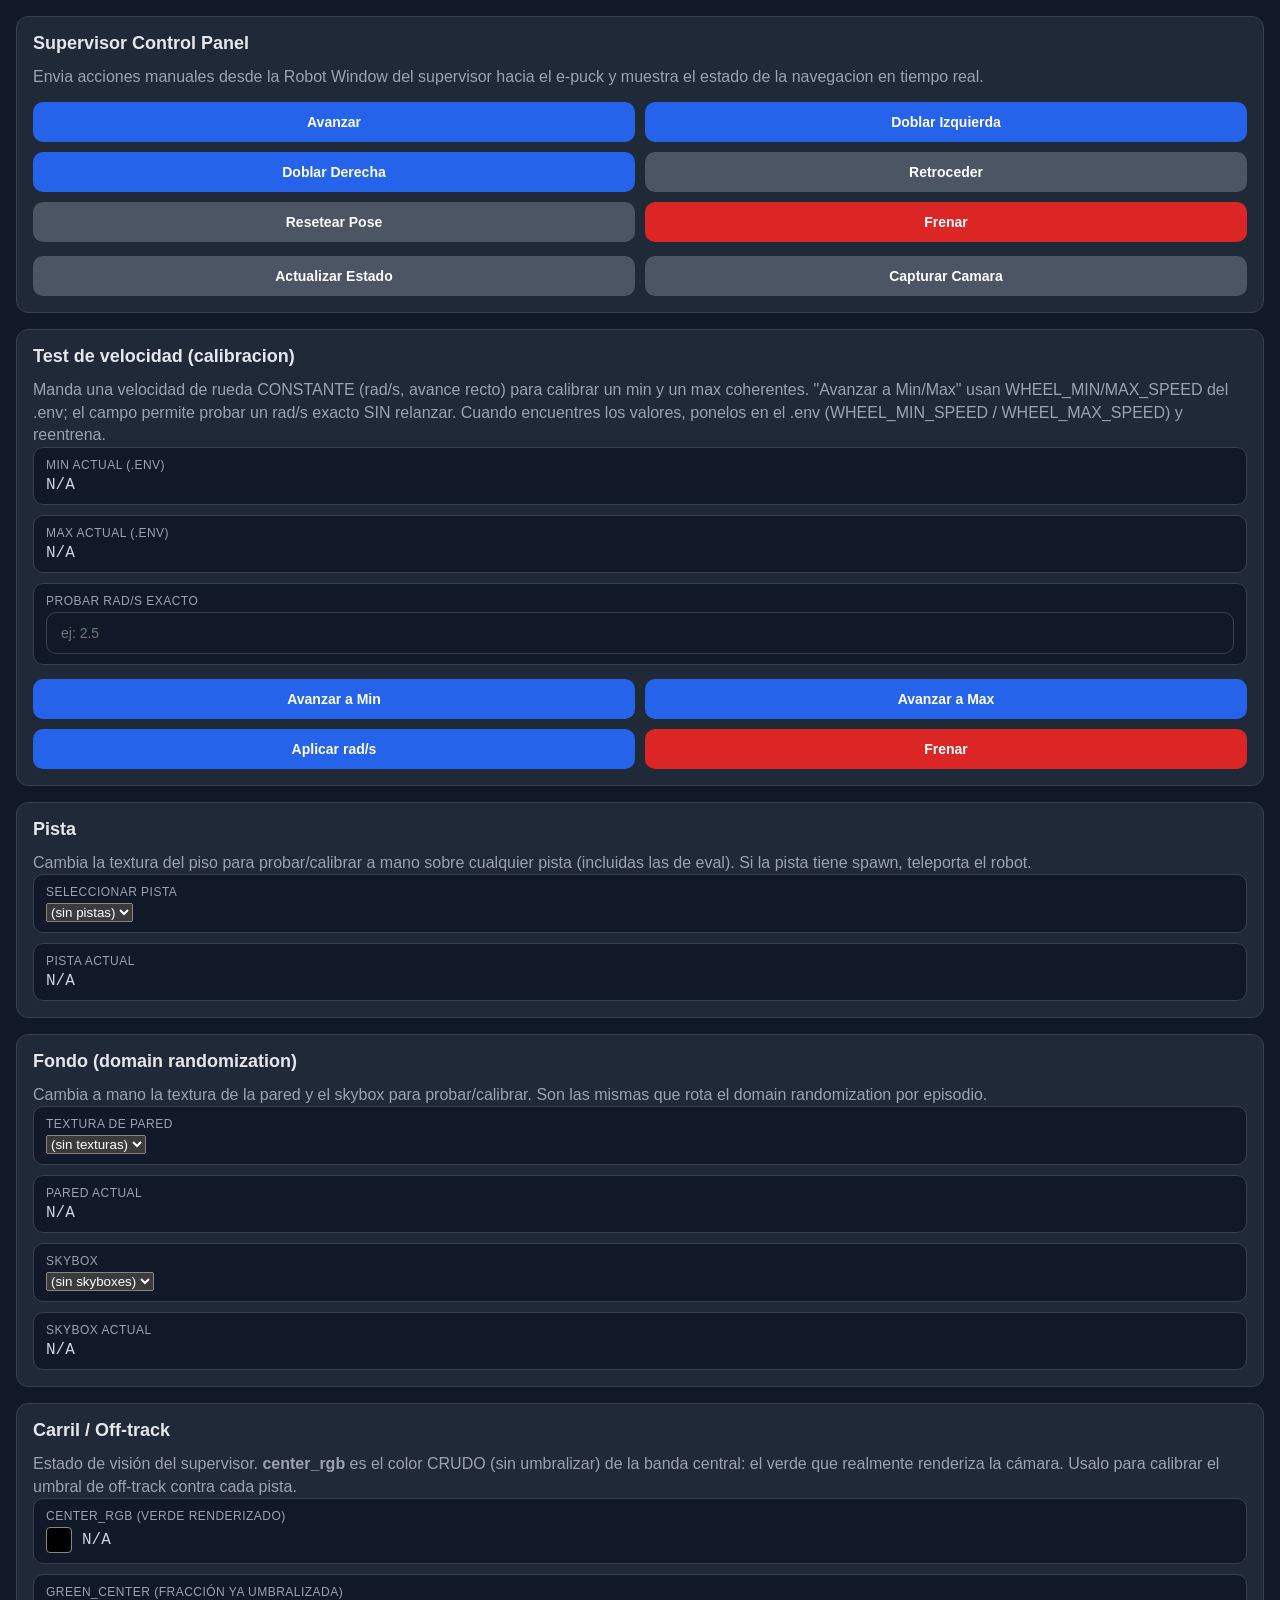
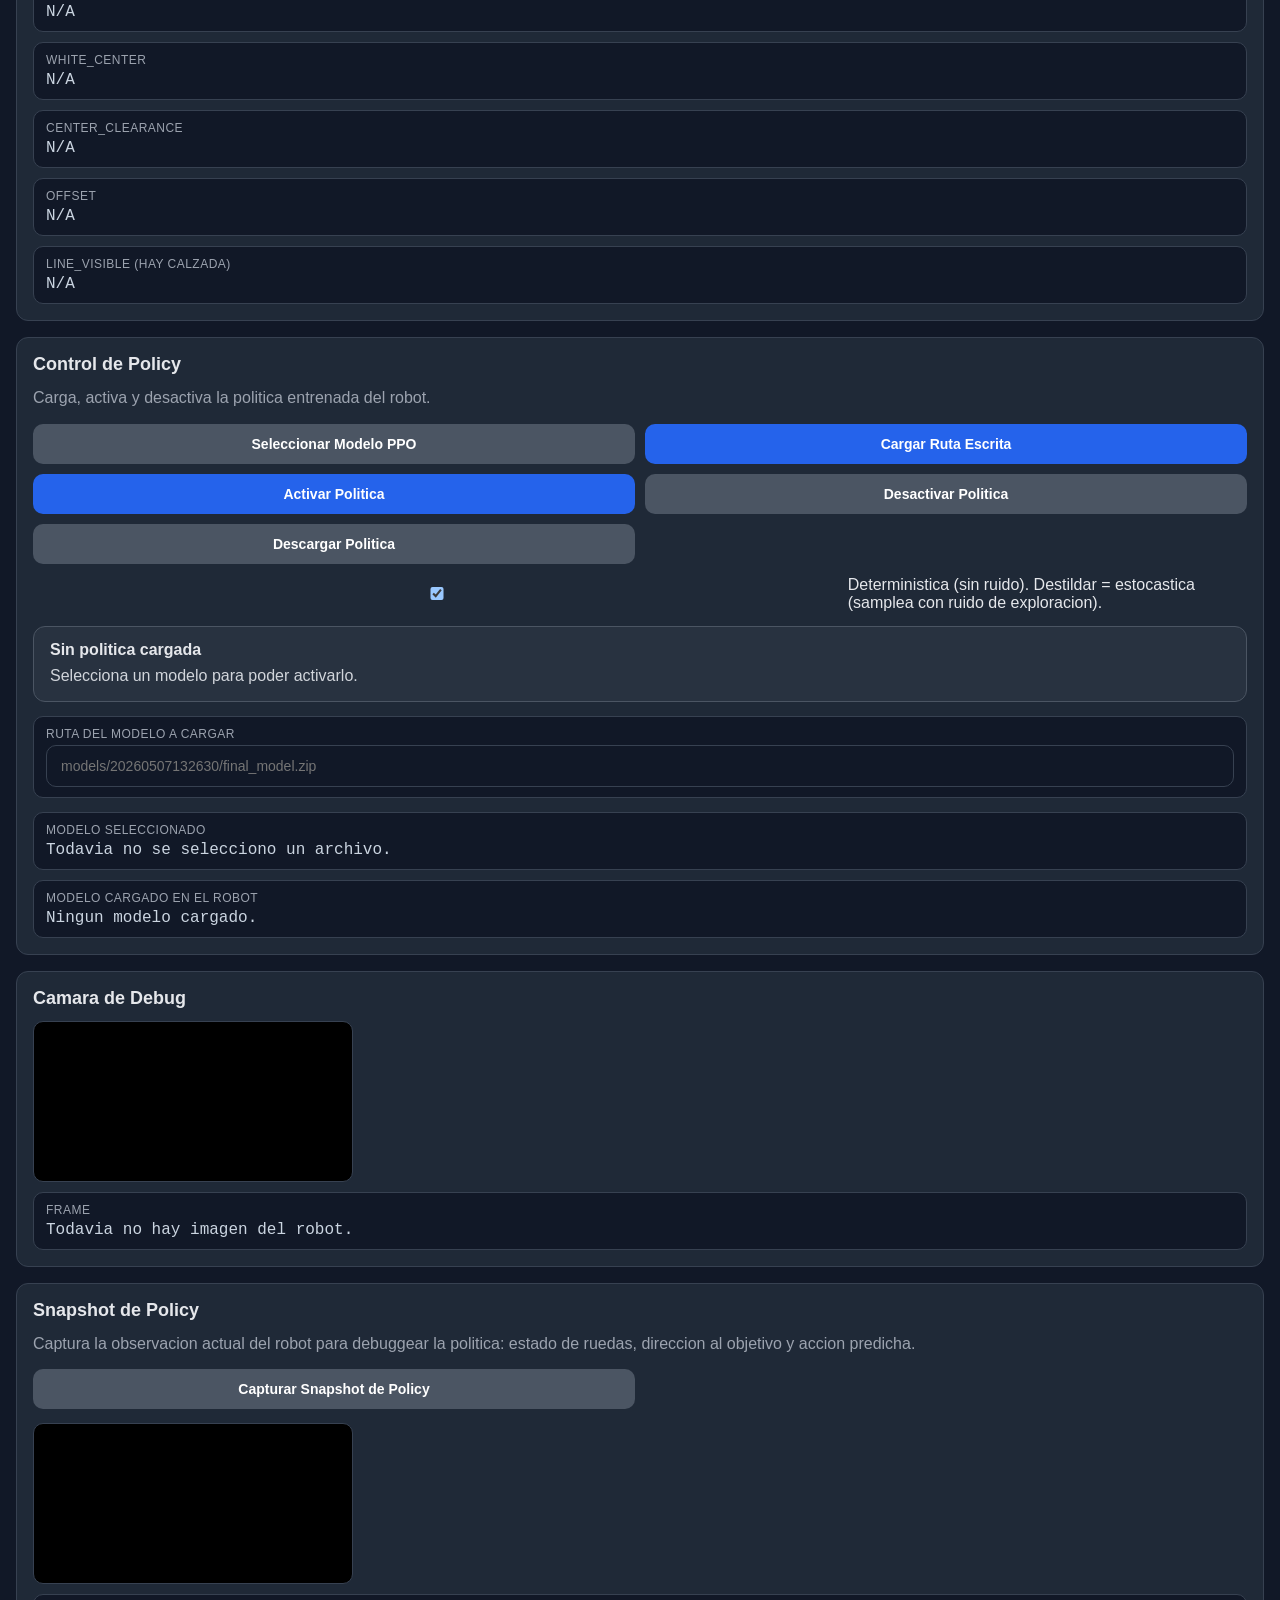
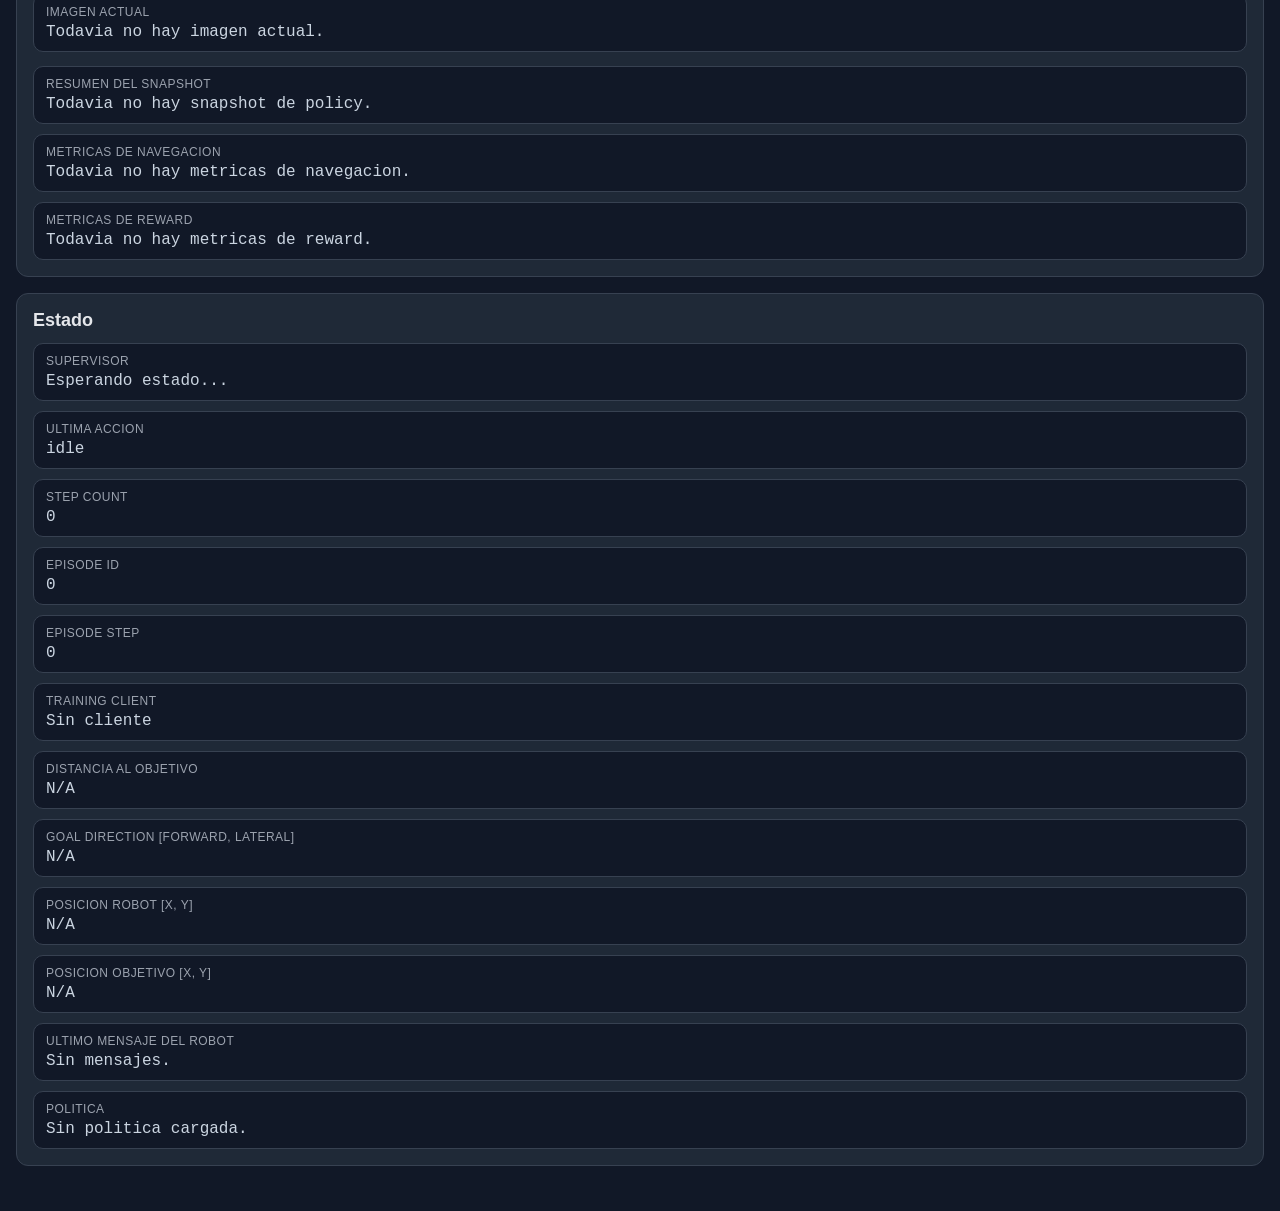
<file: plugins/robot_windows/supervisor_window/supervisor_window.html>
<!doctype html>
<html lang="en">
  <head>
    <meta charset="utf-8" />
    <meta name="viewport" content="width=device-width, initial-scale=1.0" />
    <title>Supervisor Controls</title>
    <link rel="stylesheet" href="supervisor_window.css" />
    <script type="module" src="supervisor_window.js"></script>
  </head>
  <body>
    <div class="layout">
      <section class="card">
        <h1>Supervisor Control Panel</h1>
        <p>
          Envia acciones manuales desde la Robot Window del supervisor hacia el
          e-puck y muestra el estado de la navegacion en tiempo real.
        </p>
        <div class="button-grid">
          <button id="forward">Avanzar</button>
          <button id="left">Doblar Izquierda</button>
          <button id="right">Doblar Derecha</button>
          <button id="backward" class="secondary">Retroceder</button>
          <button id="reset-pose" class="secondary">Resetear Pose</button>
          <button id="stop" class="danger">Frenar</button>
        </div>
        <div class="button-grid">
          <button id="refresh-state" class="secondary">
            Actualizar Estado
          </button>
          <button id="capture-frame" class="secondary">Capturar Camara</button>
        </div>
      </section>

      <section class="card">
        <h2>Test de velocidad (calibracion)</h2>
        <p>
          Manda una velocidad de rueda CONSTANTE (rad/s, avance recto) para calibrar
          un min y un max coherentes. "Avanzar a Min/Max" usan WHEEL_MIN/MAX_SPEED del
          .env; el campo permite probar un rad/s exacto SIN relanzar. Cuando encuentres
          los valores, ponelos en el .env (WHEEL_MIN_SPEED / WHEEL_MAX_SPEED) y reentrena.
        </p>
        <div class="status-grid">
          <div class="status-row">
            <span class="label">Min actual (.env)</span>
            <code id="wheel-min">N/A</code>
          </div>
          <div class="status-row">
            <span class="label">Max actual (.env)</span>
            <code id="wheel-max">N/A</code>
          </div>
          <div class="status-row">
            <span class="label">Probar rad/s exacto</span>
            <input id="test-speed-input" type="number" step="0.1" min="0"
                   placeholder="ej: 2.5" />
          </div>
        </div>
        <div class="button-grid">
          <button id="test-speed-min">Avanzar a Min</button>
          <button id="test-speed-max">Avanzar a Max</button>
          <button id="test-speed-apply">Aplicar rad/s</button>
          <button id="test-speed-stop" class="danger">Frenar</button>
        </div>
      </section>

      <section class="card">
        <h2>Pista</h2>
        <p>
          Cambia la textura del piso para probar/calibrar a mano sobre cualquier
          pista (incluidas las de eval). Si la pista tiene spawn, teleporta el robot.
        </p>
        <div class="status-grid">
          <div class="status-row">
            <span class="label">Seleccionar pista</span>
            <select id="track-select">
              <option value="">(sin pistas)</option>
            </select>
          </div>
          <div class="status-row">
            <span class="label">Pista actual</span>
            <code id="current-track">N/A</code>
          </div>
        </div>
      </section>

      <section class="card">
        <h2>Fondo (domain randomization)</h2>
        <p>
          Cambia a mano la textura de la pared y el skybox para probar/calibrar. Son
          las mismas que rota el domain randomization por episodio.
        </p>
        <div class="status-grid">
          <div class="status-row">
            <span class="label">Textura de pared</span>
            <select id="wall-select">
              <option value="">(sin texturas)</option>
            </select>
          </div>
          <div class="status-row">
            <span class="label">Pared actual</span>
            <code id="current-wall">N/A</code>
          </div>
          <div class="status-row">
            <span class="label">Skybox</span>
            <select id="skybox-select">
              <option value="">(sin skyboxes)</option>
            </select>
          </div>
          <div class="status-row">
            <span class="label">Skybox actual</span>
            <code id="current-skybox">N/A</code>
          </div>
        </div>
      </section>

      <section class="card">
        <h2>Carril / Off-track</h2>
        <p>
          Estado de visión del supervisor. <strong>center_rgb</strong> es el color
          CRUDO (sin umbralizar) de la banda central: el verde que realmente renderiza
          la cámara. Usalo para calibrar el umbral de off-track contra cada pista.
        </p>
        <div class="status-grid">
          <div class="status-row">
            <span class="label">center_rgb (verde renderizado)</span>
            <div style="display: flex; align-items: center; gap: 10px">
              <span
                id="lane-rgb-swatch"
                style="
                  width: 26px;
                  height: 26px;
                  border-radius: 4px;
                  border: 1px solid #888;
                  background: #000;
                  display: inline-block;
                "></span>
              <code id="lane-rgb">N/A</code>
            </div>
          </div>
          <div class="status-row">
            <span class="label">green_center (fracción ya umbralizada)</span>
            <code id="lane-green-center">N/A</code>
          </div>
          <div class="status-row">
            <span class="label">white_center</span>
            <code id="lane-white-center">N/A</code>
          </div>
          <div class="status-row">
            <span class="label">center_clearance</span>
            <code id="lane-clearance">N/A</code>
          </div>
          <div class="status-row">
            <span class="label">offset</span>
            <code id="lane-offset">N/A</code>
          </div>
          <div class="status-row">
            <span class="label">line_visible (hay calzada)</span>
            <code id="lane-line-visible">N/A</code>
          </div>
        </div>
      </section>

      <section class="card">
        <h2>Control de Policy</h2>
        <p>Carga, activa y desactiva la politica entrenada del robot.</p>
        <div class="button-grid">
          <button id="select-policy-model" class="secondary">
            Seleccionar Modelo PPO
          </button>
          <button id="load-policy-from-path">Cargar Ruta Escrita</button>
          <button id="enable-policy">Activar Politica</button>
          <button id="disable-policy" class="secondary">
            Desactivar Politica
          </button>
          <button id="unload-policy" class="secondary">
            Descargar Politica
          </button>
        </div>
        <label
          for="policy-deterministic"
          style="display: flex; align-items: center; gap: 8px; margin-top: 12px">
          <input type="checkbox" id="policy-deterministic" checked />
          <span
            >Deterministica (sin ruido). Destildar = estocastica (samplea con
            ruido de exploracion).</span
          >
        </label>
        <div id="policy-banner" class="policy-banner idle">
          <strong id="policy-banner-title">Sin politica cargada</strong>
          <p id="policy-banner-description">
            Selecciona un modelo para poder activarlo.
          </p>
        </div>
        <input
          id="policy-model-file"
          type="file"
          accept=".zip,application/zip"
          style="display: none" />
        <div class="status-grid" style="margin-top: 14px">
          <div class="status-row">
            <span class="label">Ruta del Modelo a Cargar</span>
            <input
              id="policy-model-path"
              type="text"
              placeholder="models/20260507132630/final_model.zip" />
          </div>
        </div>
        <div class="status-grid" style="margin-top: 14px">
          <div class="status-row">
            <span class="label">Modelo Seleccionado</span>
            <code id="policy-model-selected"
              >Todavia no se selecciono un archivo.</code
            >
          </div>
          <div class="status-row">
            <span class="label">Modelo Cargado en el Robot</span>
            <code id="policy-model-current">Ningun modelo cargado.</code>
          </div>
        </div>
      </section>

      <section class="card">
        <h2>Camara de Debug</h2>
        <div class="camera-panel">
          <canvas id="camera-frame" class="camera-canvas"></canvas>
          <div class="status-row">
            <span class="label">Frame</span>
            <code id="camera-placeholder"
              >Todavia no hay imagen del robot.</code
            >
          </div>
        </div>
      </section>

      <section class="card">
        <h2>Snapshot de Policy</h2>
        <p>
          Captura la observacion actual del robot para debuggear la politica:
          estado de ruedas, direccion al objetivo y accion predicha.
        </p>
        <div class="button-grid" style="margin-top: 14px">
          <button id="request-policy-debug" class="secondary">
            Capturar Snapshot de Policy
          </button>
        </div>
        <div class="camera-panel" style="margin-top: 14px">
          <canvas id="policy-full-frame" class="camera-canvas"></canvas>
          <div class="status-row">
            <span class="label">Imagen actual</span>
            <code id="policy-full-placeholder"
              >Todavia no hay imagen actual.</code
            >
          </div>
        </div>
        <div class="status-grid" style="margin-top: 14px">
          <div class="status-row">
            <span class="label">Resumen del snapshot</span>
            <code id="policy-debug-summary"
              >Todavia no hay snapshot de policy.</code
            >
          </div>
          <div class="status-row">
            <span class="label">Metricas de navegacion</span>
            <div id="policy-debug-nav-metrics" class="kv-list">
              <code>Todavia no hay metricas de navegacion.</code>
            </div>
          </div>
          <div class="status-row">
            <span class="label">Metricas de reward</span>
            <div id="policy-debug-reward-metrics" class="kv-list">
              <code>Todavia no hay metricas de reward.</code>
            </div>
          </div>
        </div>
      </section>

      <section class="card">
        <h2>Estado</h2>
        <div class="status-grid">
          <div class="status-row">
            <span class="label">Supervisor</span>
            <code id="status-text">Esperando estado...</code>
          </div>
          <div class="status-row">
            <span class="label">Ultima Accion</span>
            <code id="last-action">idle</code>
          </div>
          <div class="status-row">
            <span class="label">Step Count</span>
            <code id="step-count">0</code>
          </div>
          <div class="status-row">
            <span class="label">Episode Id</span>
            <code id="episode-id">0</code>
          </div>
          <div class="status-row">
            <span class="label">Episode Step</span>
            <code id="episode-step">0</code>
          </div>
          <div class="status-row">
            <span class="label">Training Client</span>
            <code id="training-client">Sin cliente</code>
          </div>
          <div class="status-row">
            <span class="label">Distancia al Objetivo</span>
            <code id="distance-to-goal">N/A</code>
          </div>
          <div class="status-row">
            <span class="label">Goal Direction [forward, lateral]</span>
            <code id="goal-dir">N/A</code>
          </div>
          <div class="status-row">
            <span class="label">Posicion Robot [x, y]</span>
            <code id="robot-pos">N/A</code>
          </div>
          <div class="status-row">
            <span class="label">Posicion Objetivo [x, y]</span>
            <code id="target-pos">N/A</code>
          </div>
          <div class="status-row">
            <span class="label">Ultimo Mensaje del Robot</span>
            <code id="last-robot-message">Sin mensajes.</code>
          </div>
          <div class="status-row">
            <span class="label">Politica</span>
            <code id="policy-status">Sin politica cargada.</code>
          </div>
        </div>
      </section>
    </div>
  </body>
</html>
</file>
<file: plugins/robot_windows/supervisor_window/supervisor_window.css>
:root {
  color-scheme: dark;
  --bg: #111827;
  --panel: #1f2937;
  --panel-2: #111827;
  --text: #e5e7eb;
  --muted: #9ca3af;
  --accent: #2563eb;
  --accent-2: #1d4ed8;
  --danger: #dc2626;
  --border: #374151;
}

* {
  box-sizing: border-box;
}

body {
  margin: 0;
  padding: 16px;
  font-family: Arial, sans-serif;
  background: var(--bg);
  color: var(--text);
}

.layout {
  display: grid;
  gap: 16px;
}

.card {
  background: var(--panel);
  border: 1px solid var(--border);
  border-radius: 12px;
  padding: 16px;
}

h1,
h2 {
  margin: 0 0 12px;
  font-size: 18px;
}

p {
  margin: 0;
  color: var(--muted);
  line-height: 1.4;
}

.button-grid {
  display: grid;
  grid-template-columns: repeat(2, minmax(0, 1fr));
  gap: 10px;
  margin-top: 14px;
}

button {
  border: 0;
  border-radius: 10px;
  padding: 12px 14px;
  font-size: 14px;
  font-weight: 600;
  cursor: pointer;
  color: white;
  background: var(--accent);
}

button:hover {
  background: var(--accent-2);
}

button.secondary {
  background: #4b5563;
}

button.secondary:hover {
  background: #374151;
}

button.danger {
  background: var(--danger);
}

button.danger:hover {
  background: #b91c1c;
}

input {
  width: 100%;
  border: 1px solid var(--border);
  border-radius: 10px;
  padding: 12px 14px;
  font-size: 14px;
  background: var(--panel-2);
  color: var(--text);
}

.status-grid {
  display: grid;
  gap: 10px;
}

.camera-panel {
  display: grid;
  gap: 10px;
}

.dual-camera-grid {
  display: grid;
  grid-template-columns: repeat(2, minmax(0, 1fr));
  gap: 12px;
}

.camera-canvas {
  width: 100%;
  max-width: 320px;
  height: auto;
  image-rendering: pixelated;
  border: 1px solid var(--border);
  border-radius: 10px;
  background: #000;
}

.status-row {
  background: var(--panel-2);
  border: 1px solid var(--border);
  border-radius: 10px;
  padding: 10px 12px;
}

.policy-banner {
  border-radius: 12px;
  border: 1px solid var(--border);
  padding: 14px 16px;
  margin-top: 14px;
  background: #1f2937;
}

.policy-banner strong {
  display: block;
  font-size: 16px;
  margin-bottom: 6px;
}

.policy-banner p {
  color: #d1d5db;
}

.policy-banner.loaded {
  border-color: #2563eb;
  background: rgba(37, 99, 235, 0.16);
}

.policy-banner.running {
  border-color: #16a34a;
  background: rgba(22, 163, 74, 0.18);
}

.policy-banner.error {
  border-color: #dc2626;
  background: rgba(220, 38, 38, 0.18);
}

.policy-banner.idle {
  border-color: #4b5563;
  background: rgba(75, 85, 99, 0.2);
}

.label {
  display: block;
  font-size: 12px;
  color: var(--muted);
  margin-bottom: 4px;
  text-transform: uppercase;
  letter-spacing: 0.04em;
}

code {
  display: block;
  white-space: pre-wrap;
  word-break: break-word;
  font-family: Consolas, monospace;
  color: #cbd5e1;
}

.kv-list {
  display: grid;
  gap: 8px;
}

.kv-row {
  display: flex;
  justify-content: space-between;
  gap: 12px;
  padding: 8px 10px;
  border: 1px solid var(--border);
  border-radius: 8px;
  background: rgba(255, 255, 255, 0.02);
}

.kv-key {
  color: var(--muted);
  font-size: 12px;
  text-transform: uppercase;
  letter-spacing: 0.04em;
}

.kv-value {
  font-family: Consolas, monospace;
  color: #cbd5e1;
  text-align: right;
  word-break: break-word;
}
</file>
